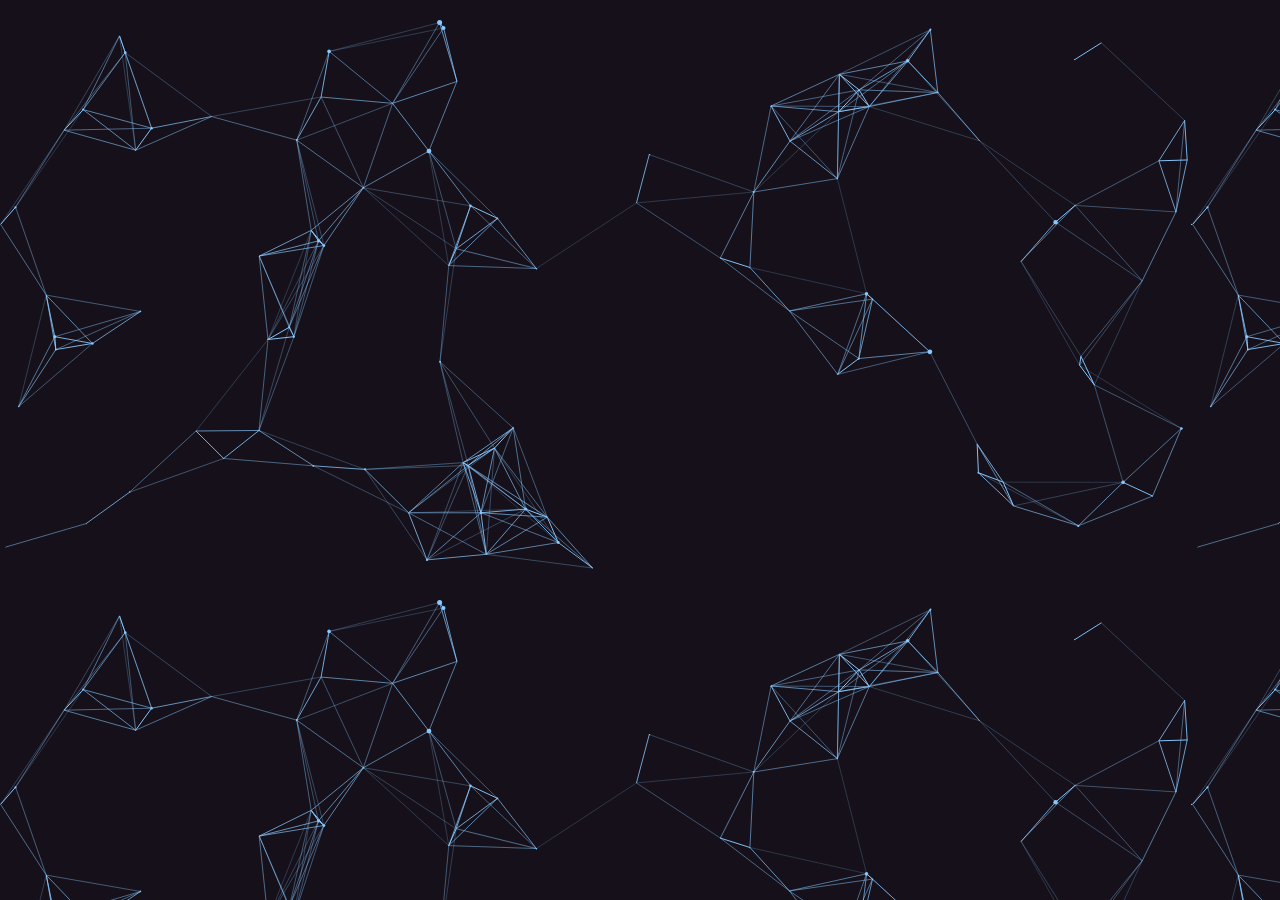
<file: index.html>
<!DOCTYPE html>
<html lang="en">

<head>
    <meta charset="UTF-8">
    <meta name="viewport" content="width=device-width, initial-scale=1.0">
    <title>UI/UX Course</title>
    <link rel="stylesheet" href="css/styles.css">
</head>

<body>
    <a class="links" href="pages/attendance.html">Attendance</a>
    <a class="links" href="pages/Assignment.html">Assignment</a>
    <a class="links" href="pages/404.html">project</a>

</body>

</html>
</file>
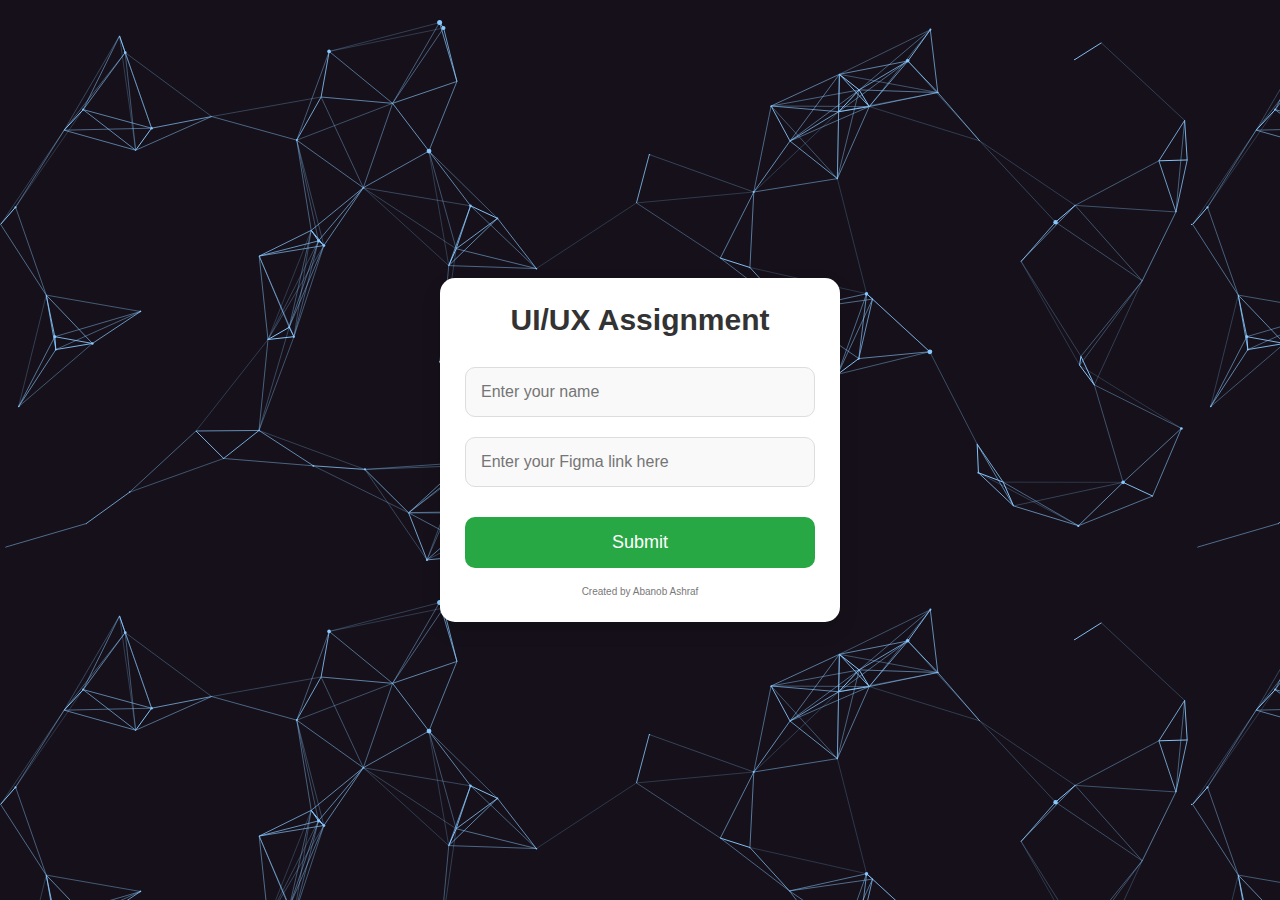
<file: Assignment.html>
<!DOCTYPE html>
<html lang="en">

<head>
    <meta charset="UTF-8">
    <meta name="viewport" content="width=device-width, initial-scale=1.0">
    <title>Assignment</title>
    <link rel="stylesheet" href="css/styles.css">
</head>

<body>
    <div style="padding: 3%;">

        <div class="container">
            <form id="attendanceForm"
                action="https://docs.google.com/forms/d/e/1FAIpQLSe81XwV8ozL65wcEAWaAj0e9h4_-jYopbojEywVGnOKo7Hp0A/formResponse"
                method="POST" target="_blank">
                <h2>UI/UX Assignment</h2>

                <input type="text" name="entry.1564100197" placeholder="Enter your name" required>
                <input type="text" name="entry.170753658" placeholder="Enter your Figma link here" required>

                <button type="submit">Submit</button>
            </form>
            <p>&nbsp;</p>
            <h6>Created by Abanob Ashraf</h6>
        </div>

    </div>

</body>

</html>
</file>
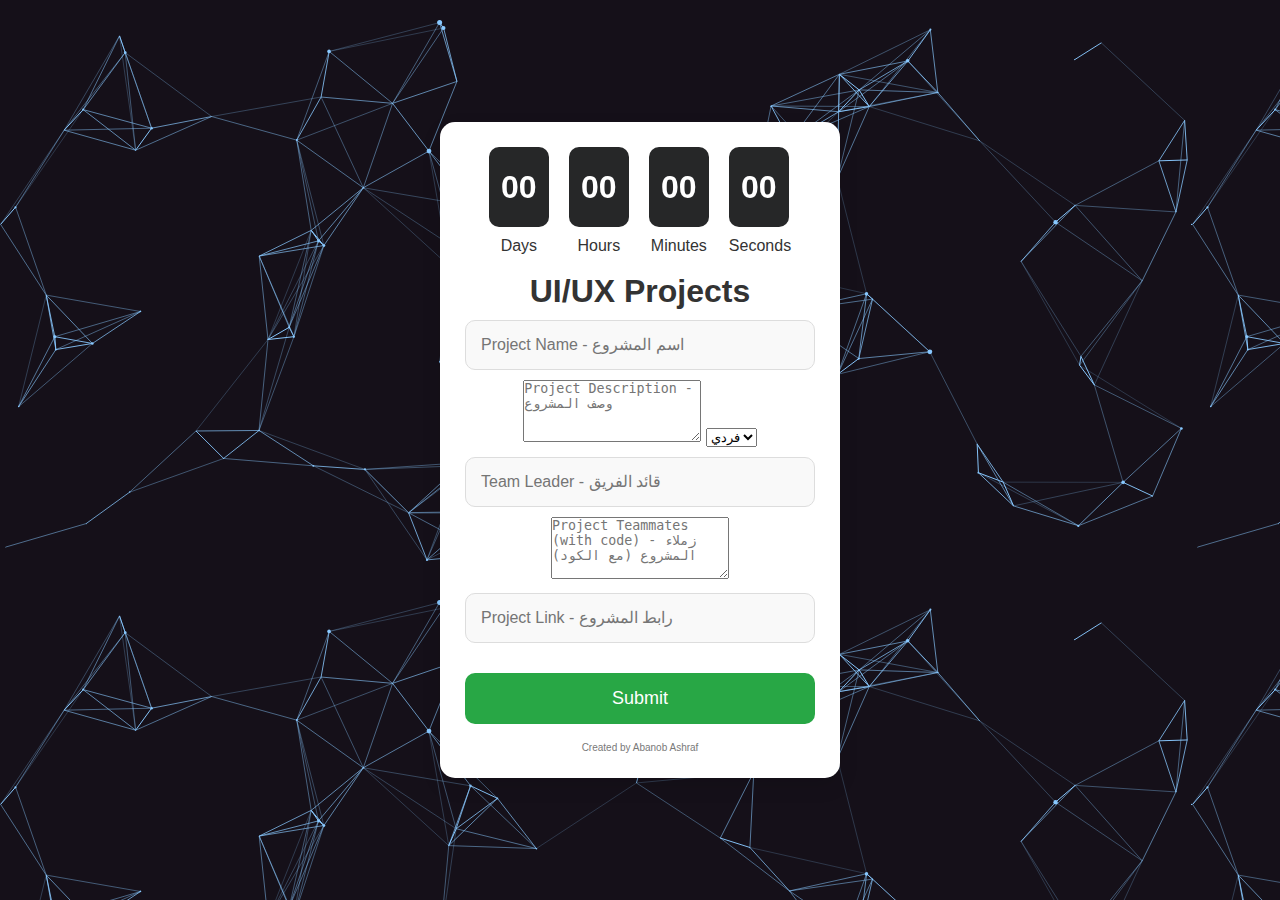
<file: project.html>
<!DOCTYPE html>
<html lang="en">

<head>
    <meta charset="UTF-8">
    <meta name="viewport" content="width=device-width, initial-scale=1.0">
    <title>Student UI/UX Projects</title>
    <link rel="stylesheet" href="css/styles.css">
    <link rel="stylesheet" href="css/timer.css">
</head>

<body>
    <div style="padding: 3%;">

        <div class="container">
            <!-- <img src="img/projects" class="logo"> -->

            <div id="flipdown" class="flipdown">
                <div class="flip">
                    <div class="flip-card">
                        <div class="flip-card-inner">
                            <div class="flip-card-front" id="days">00</div>
                            <div class="flip-card-back" id="days-back">00</div>
                        </div>
                    </div>
                    <div class="label">Days</div>
                </div>
                <div class="flip">
                    <div class="flip-card">
                        <div class="flip-card-inner">
                            <div class="flip-card-front" id="hours">00</div>
                            <div class="flip-card-back" id="hours-back">00</div>
                        </div>
                    </div>
                    <div class="label">Hours</div>
                </div>
                <div class="flip">
                    <div class="flip-card">
                        <div class="flip-card-inner">
                            <div class="flip-card-front" id="minutes">00</div>
                            <div class="flip-card-back" id="minutes-back">00</div>
                        </div>
                    </div>
                    <div class="label">Minutes</div>
                </div>
                <div class="flip">
                    <div class="flip-card">
                        <div class="flip-card-inner">
                            <div class="flip-card-front" id="seconds">00</div>
                            <div class="flip-card-back" id="seconds-back">00</div>
                        </div>
                    </div>
                    <div class="label">Seconds</div>
                </div>
            </div>
            <script src="js/timer.js"></script>


            <p>&nbsp;</p>

            <h1>UI/UX Projects</h1>
            <form
                action="https://docs.google.com/forms/d/e/1FAIpQLSezyOv49u_i98ESZNNzG3cW1IrrtGQJ0eOf3MhCTKPmHpmuOQ/formResponse"
                method="POST" target="_self">
                <input type="text" name="entry.620751522" id="entry1" placeholder="Project Name - اسم المشروع" required>
                <textarea name="entry.1664190232" id="entry2" rows="4" , placeholder="Project Description - وصف المشروع"
                    required></textarea>

                <select name="entry.1179424862" placeholder="Type - النوع" required>
                    <option jsname="wQNmvb" jsaction="" data-value="فردي" aria-selected="false" tabindex="0"
                        role="option" _msttexthash="156260">فردي</option>
                    <option jsaction="" data-value="فريق" aria-selected="false" tabindex="-1" role="option"
                        _msttexthash="46579">فريق</option>
                </select>

                <input type="text" name="entry.295015632" id="entry3" placeholder="Team Leader - قائد الفريق" required>
                <textarea name="entry.1242977907" id="entry5" rows="4"
                    placeholder="Project Teammates (with code) - زملاء المشروع (مع الكود)" required></textarea>

                <input type="text" name="entry.665237399" id="entry6" placeholder="Project Link - رابط المشروع"
                    required>

                <button type="submit">Submit</button>
            </form>
            <p>&nbsp;</p>
            <h6>Created by Abanob Ashraf</h6>
        </div>
</body>

</html>
</file>
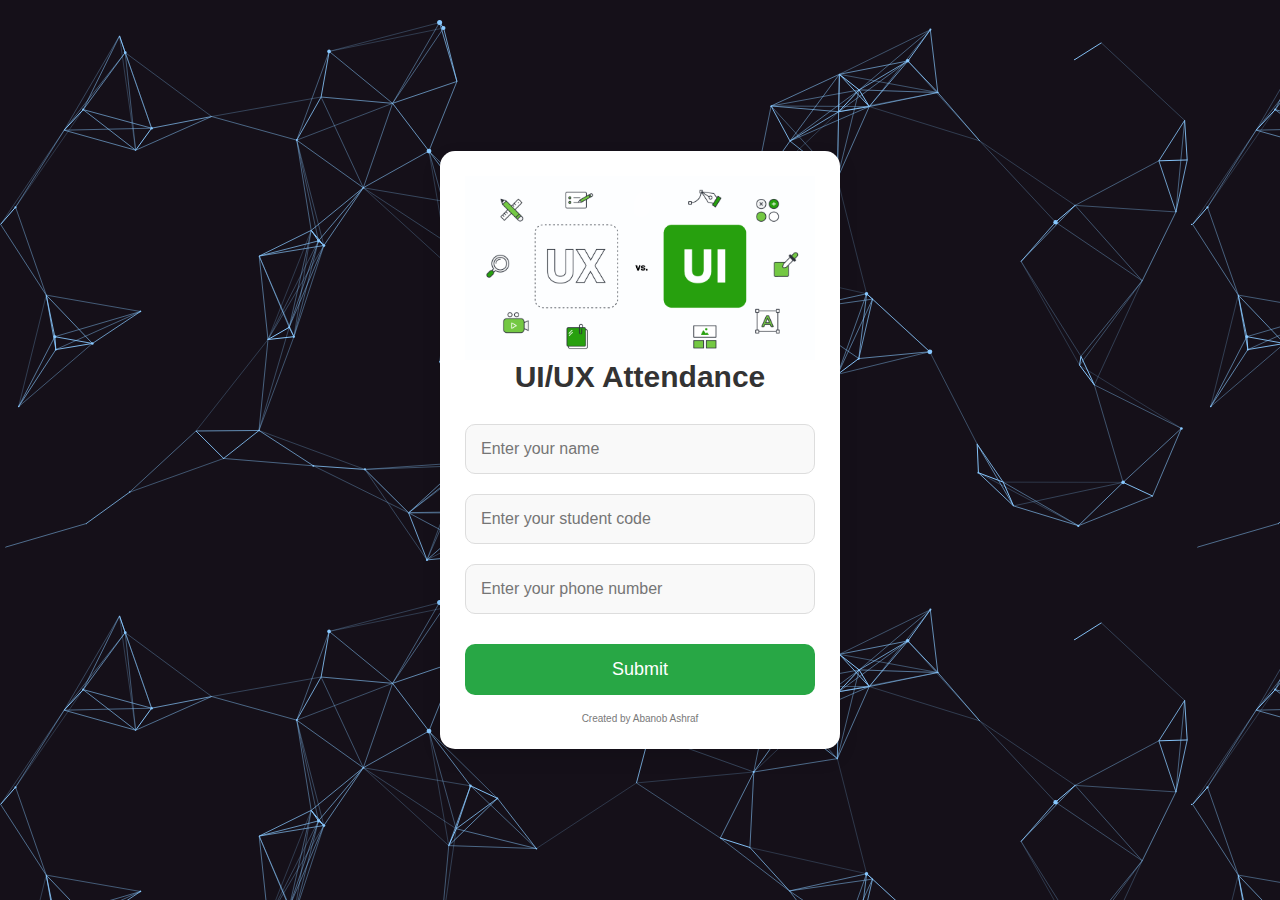
<file: pages/Attendance.html>
<!DOCTYPE html>
<html lang="en">

<head>
    <meta charset="UTF-8">
    <meta name="viewport" content="width=device-width, initial-scale=1.0">
    <title>Attendance Form</title>
    <link rel="stylesheet" href="../css/styles.css">
</head>

<body>
    <div style="padding: 3%;">

        <div class="container">
            <form id="attendanceForm"
                action="https://docs.google.com/forms/d/e/1FAIpQLSfMQQytrR4btDYU1f7KSrqMMJk8v1FLtPN5_OEv_zM_O8U6qg/formResponse"
                method="POST" target="_blank">
                <img src="../img/logo" class="logo">
                <h2>UI/UX Attendance</h2>

                <input type="text" name="entry.515836865" placeholder="Enter your name" required>
                <input type="text" name="entry.1125956916" placeholder="Enter your student code" required>
                <input type="text" name="entry.62769019" placeholder="Enter your phone number">

                <button type="submit">Submit</button>
            </form>
            <p>&nbsp;</p>
            <h6>Created by Abanob Ashraf</h6>

        </div>

    </div>
</body>

</html>
</file>
<file: css/styles.css>
* {
    margin: 0;
    padding: 0;
    box-sizing: border-box;
}

body {
    font-family: 'Roboto', sans-serif;
    /* Thumbnail */

    background: url("../img/Thumbnail.jpg");

    display: flex;
    justify-content: center;
    align-items: center;
    min-height: 100vh;
    color: #333;
}

.links {
    color: white;
    font-size: 0px;
}

.logo {
    display: grid;
    justify-content: center;
    align-items: center;
    max-width: 100%;
    max-height: 100vh;
    margin: auto;
}

.container {
    background-color: #fff;
    padding: 25px;
    border-radius: 15px;
    box-shadow: 0px 8px 20px rgba(0, 0, 0, 0.1);
    max-width: 400px;
    width: 100%;
    text-align: center;
    animation: fadeIn 1s ease;
}

.container h2 {
    margin-bottom: 20px;
    color: #333;
    font-size: 30px;
    font-weight: bold;
}

.container h6 {
    color: #797979;
    font-size: 10px;
    font-weight: 50;
}

input {
    width: 100%;
    padding: 15px;
    margin: 10px 0;
    border: 1px solid #ddd;
    border-radius: 10px;
    background-color: #f9f9f9;
    font-size: 16px;
    transition: background-color 0.3s ease, box-shadow 0.3s ease;
}

input:focus {
    background-color: #fff;
    box-shadow: 0px 4px 12px rgba(0, 0, 0, 0.1);
    outline: none;
}

button {
    width: 100%;
    padding: 15px;
    background-color: #28a745;
    color: white;
    border: none;
    border-radius: 10px;
    font-size: 18px;
    cursor: pointer;
    margin-top: 20px;
    transition: background-color 0.3s ease, box-shadow 0.3s ease;
}

button:hover {
    background-color: #218838;
    box-shadow: 0px 4px 12px rgba(0, 0, 0, 0.2);
}

button:active {
    background-color: #1e7e34;
}

@keyframes fadeIn {
    from {
        opacity: 0;
        transform: translateY(10px);
    }

    to {
        opacity: 1;
        transform: translateY(0);
    }
}
</file>
<file: css/timer.css>
.flipdown {
    display: flex;
    justify-content: center;
    align-items: center;
}

.flip {
    margin: 0 10px;
    text-align: center;
}

.flip-card {
    width: 60px;
    height: 80px;
    perspective: 1000px;
}

.flip-card-inner {
    position: relative;
    width: 100%;
    height: 100%;
    transition: transform 0.6s;
    transform-style: preserve-3d;
}

.flip-card-front,
.flip-card-back {
    position: absolute;
    width: 100%;
    height: 100%;
    backface-visibility: hidden;
    display: flex;
    justify-content: center;
    align-items: center;
    font-size: 2em;
    font-weight: bold;
    background-color: #262728;
    color: white;
    border-radius: 10px;
}

.flip-card-back {
    transform: rotateX(180deg);
}

.label {
    margin-top: 10px;
}
</file>
